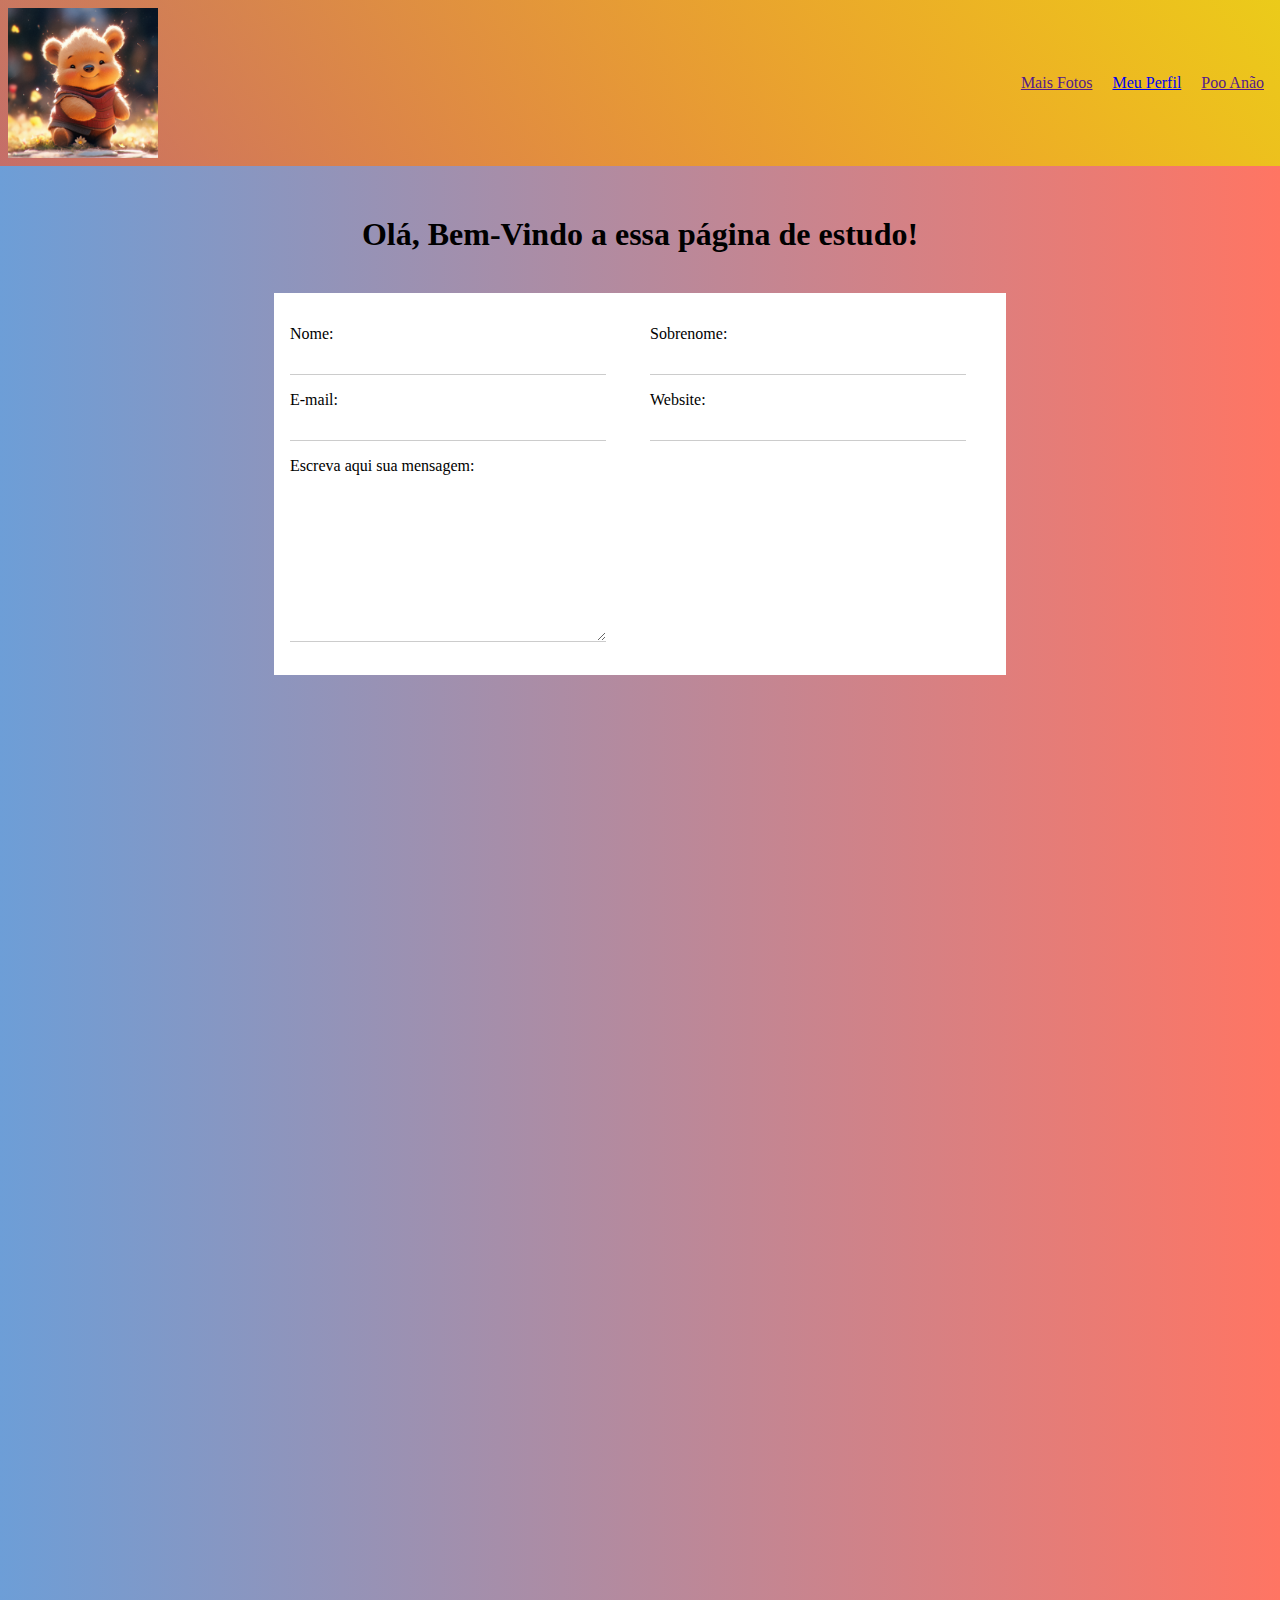
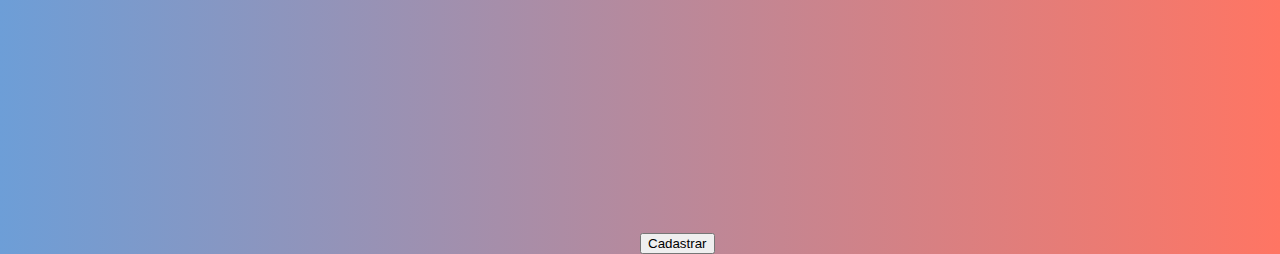
<file: formulario/index.html>
<!DOCTYPE html>
<html lang="pt-br">
<head>
    <link rel="shortcut icon" href="images/favicon-16x16.png" type="image/x-icon">
    <link rel="stylesheet" href="style.css">
    <meta charset="UTF-8">
    <meta name="viewport" content="width=device-width, initial-scale=1.0">
    <title>Formulario</title>
</head>
<body>
    <header class="cabecalho">
        <img class="foto" src="images/android-chrome-192x192.png" alt="Foto Poo">
        <nav class="menu">
            <ul>
                <li><a href="">Mais Fotos</a></li>
                <li><a href="meuperfil.html" rel="next">Meu Perfil</a></li>
                <li><a href="">Poo Anão</a></li>
            </ul>
        </nav>
    </header>

    <h1 class="titulo">Olá, Bem-Vindo a essa página de estudo!</h1>

    <div class="wrapper">
        <form>
            <div class="row">
                <div class="form-group">
                    <label for="name">Nome:</label>
                    <input type="text" id="name"><!--ID com o mesmo conteúdo do for do label-->
                </div>
                <div class="form-group">
                    <label for="sobrenome">Sobrenome:</label>
                    <input type="text" id="sobrenome">
                </div>
            </div>
            
            
            <div class="row">
                <div class="form-group">
                    <label for="email">E-mail:</label>
                    <input type="email" id="email"><!--ID com o mesmo conteúdo do for do label-->
                </div>
                <div class="form-group">
                    <label for="website">Website:</label>
                    <input type="text" id="website">
                </div>
            </div>
            <div class="form-textarea">
                <label for="mensagem">Escreva aqui sua mensagem:</label>
                <textarea id="mensagem" cols="30" rows="10"></textarea>
            </div>
        </form>
    </div>
    <div class="botao"><button >Cadastrar</button></div>
    
</body>
</html>
</file>
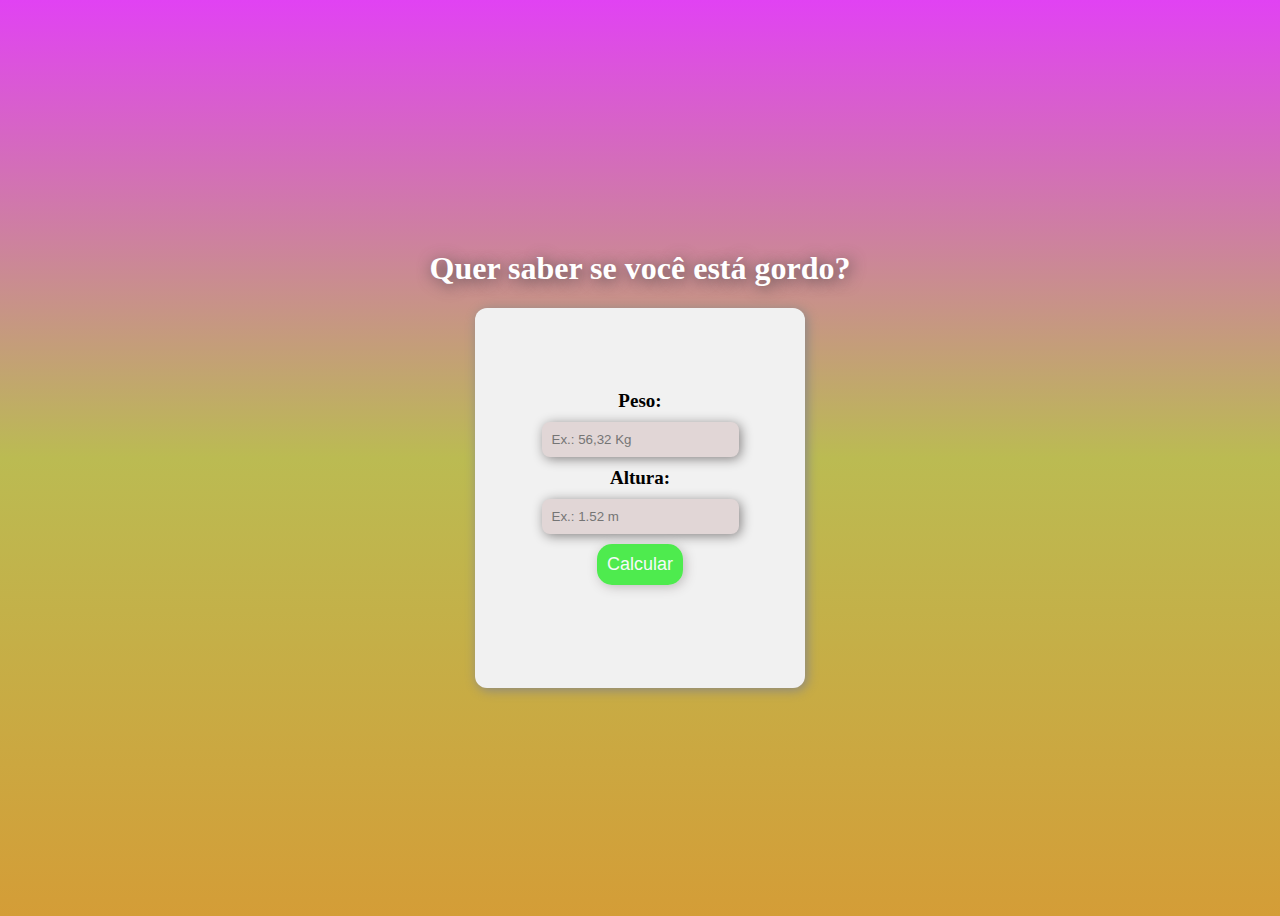
<file: imc/index.html>
<!DOCTYPE html>
<html lang="pt-BR">
<head>
    <link rel="stylesheet" href="css/style.css">
    <meta charset="UTF-8">
    <meta http-equiv="X-UA-Compatible" content="IE=edge">
    <meta name="viewport" content="width=device-width, initial-scale=1.0">
    <title>Qual o seu IMC?</title>
</head>
<body>
    <h1>Quer saber se você está gordo?</h1>

    <div class="caixa">
        <p>Peso:</p>
        <input type="number" id="peso" placeholder="Ex.: 56,32 Kg">
        <p>Altura:</p>
        <input type="text" id="altura" placeholder="Ex.: 1.52 m">
        
        <button id="calcular"> Calcular</button>
        
        <p id="resultado"> </p>
        <p id="mensagem"> </p>

    </div>
    <script src="js/script.js"></script>
</body>
</html>
</file>
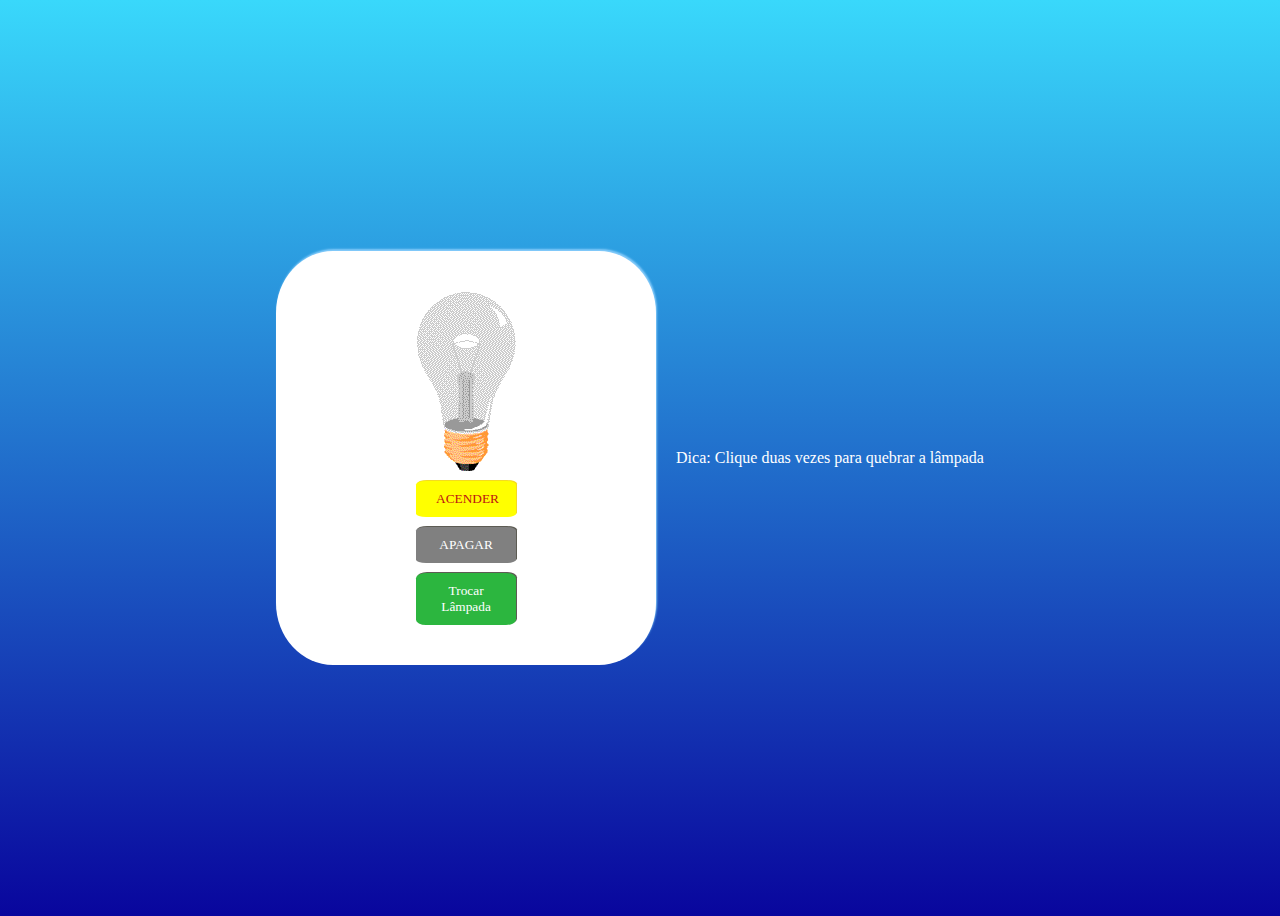
<file: lampada2/index.html>
<!DOCTYPE html>
<html lang="pt-br">
<head>
    <link rel="stylesheet" href="css/style.css">
    <meta charset="UTF-8">
    <meta http-equiv="X-UA-Compatible" content="IE=edge">
    <meta name="viewport" content="width=device-width, initial-scale=1.0">
    <title>Lampada</title>
</head>
<body>
    
    <div class="caixa">
        <!--É recomendavel usar "ID" para definir um objeto-->
        <img id="lampada" src="images/apagada.gif" alt="Lampada apagada">
        <button id="on">ACENDER</button>
        <button id="off">APAGAR</button>
        <button id="consertar">Trocar Lâmpada</button>
    </div>
    <p class="sete">Dica: Clique duas vezes para quebrar a lâmpada</p>
   
    <!--Sempre no final do código -->
    <script src="js/coelba.js"> </script>
</body>
</html>
</file>
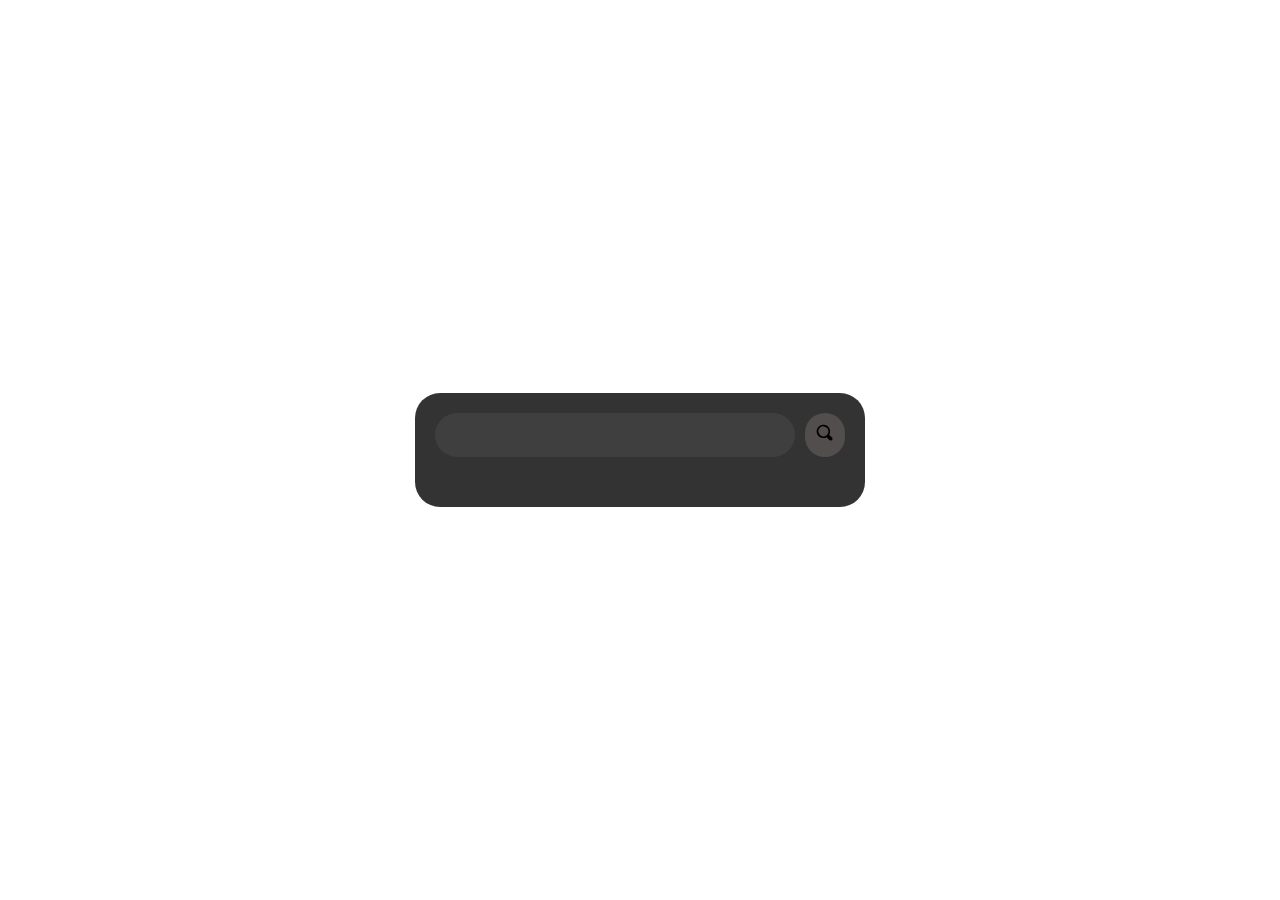
<file: tempo/index.html>
<!DOCTYPE html>
<html lang="pt-br">
<head>
    <meta charset="UTF-8">
    <meta http-equiv="X-UA-Compatible" content="IE=edge">
    <meta name="viewport" content="width=device-width, initial-scale=1.0">
    <link rel="stylesheet" href="css/estilos.css">
    <title>Document</title>
</head>
<body>
   
    <div class="caixa-maior">

        <input type="text" class="input-cidade">
        <button class="botao-busca">
            <img src="images/find.svg" class="img-busca">
        </button>

        <div class="caixa-media">
            <h2 class="cidade"></h2>
            <p class="temp"></p>

            <div class="caixa-menor">
                <p class="texto-previsao"></p>
            </div>

        </div>

    </div>
    <script src="js/tempo.js"></script>
</body>
</html>
</file>
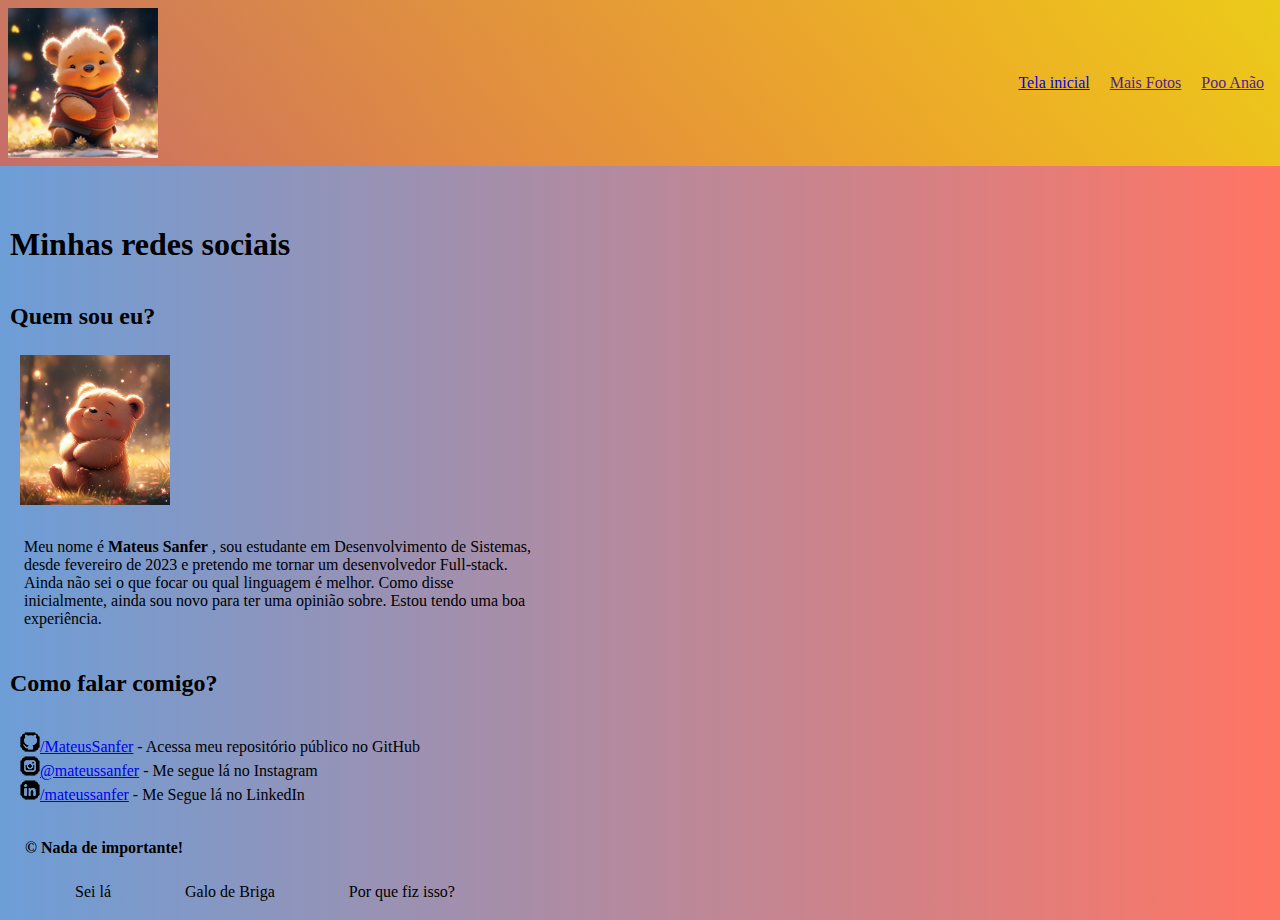
<file: formulario/meuperfil.html>
<!DOCTYPE html>
<html lang="pt-br">
<head>
    <link rel="stylesheet" href="style.css">
    <link rel="shortcut icon" href="images/favicon-16x16.png" type="image/x-icon">
    <meta charset="UTF-8">
    <meta name="viewport" content="width=device-width, initial-scale=1.0">
    <title>Social</title>
</head>
<body>
    <header class="cabecalho">
        <img class="foto" src="images/android-chrome-192x192.png" alt="Foto Poo">
        <nav class="menu">
            <ul>
                <li><a href="index.html" rel="prev" >Tela inicial</a></li>
                <li><a href="">Mais Fotos</a></li>
                <li><a href="">Poo Anão</a></li>
            </ul>
        </nav>
    </header>
    </div>

    <h1 class="titulos">Minhas redes sociais</h1>

    <h2 class="titulos">Quem sou eu?</h2>
    <img class="fotoP" src="images/perfil-chibi.png" alt="minha foto">
    <p class="paragrafo">Meu nome é <strong>Mateus Sanfer</strong> , sou estudante em Desenvolvimento de Sistemas, desde fevereiro de 2023 e pretendo me tornar um desenvolvedor Full-stack. Ainda não sei o que focar ou qual linguagem é melhor. Como disse inicialmente, ainda sou novo para ter uma opinião sobre. Estou tendo uma boa experiência. </p>
    <h2 class="titulos">Como falar comigo?</h2>
    <ul class="redes-sociais">
        <li><img src="images/icone-github.png" alt="Icone do GitHub"><a href="https://github.com/MateusSanfer">/MateusSanfer</a> - Acessa meu repositório público no GitHub</li>
        <li><img src="images/icone-instagram.png" alt="Icone Instagram"><a href="https://instagram.com/mateussanfer?utm_source=qr&igshid=MzNlNGNkZWQ4Mg%3D%3D">@mateussanfer</a> - Me segue lá no Instagram</li>
        <li><img src="images/icone-linkedin.png" alt="icone LinkedIn"><a href="https://www.linkedin.com/in/mateus-sanfer">/mateussanfer</a> - Me Segue lá no LinkedIn</li>
    </ul>

    <h4> &copy; Nada de importante!</h4>

    <nav class="menu2">
        <ul>
            <li>Sei lá</li>
            <li>Galo de Briga</li>
            <li>Por que fiz isso?</li>
        </ul>
    </nav>
</body>
</html>
</file>
<file: formulario/style.css>
html, body{
    width: 100%;
    max-width: 100vw;
    height: 100%;
    padding: 0;
    margin: 0;
}

.cabecalho{
    background: linear-gradient(50deg, rgba(252, 80, 36, 0.616), rgb(235, 203, 26));
    padding: 8px;
    display: flex;
    justify-content: space-between;
    align-items: center;
    margin-bottom: 50px;
}

.titulos{
    padding: 10px;
    margin-bottom: 15px;
}

.titulo{
    text-align: center;
}

h4{
    margin: 15px;
    padding: 10px;
    display: flex;
    text-align: center;
}

.fotoP{
    padding: 0px 10px 5px 20px;
}

.redes-sociais{
    cursor: pointer;
    display: block;
    list-style: none;
    margin: 10px;
    padding: 10px;
}

.paragrafo{
    margin: 12px ;
    padding: 12px ;
    width: 40%;
}

.foto{
    width: 150px;
    
}

.menu2 li{
    display: inline;
    margin: 0 15px;
    padding: 20px;
    width: 50%;
    
    align-items: center;
}
.menu li{
    display: inline;
    margin: 0 8px;
}
body{
    background: rgb(109, 173, 215);
    background: linear-gradient(90deg, rgb(109, 158, 215) 0%, rgb(255, 117, 99) 100%);
}

.wrapper{
    height: 100%;
    display: flex;
    justify-content: center;
    align-items: flex-start;
    margin-top: 40px;
}

.botao{
    display: flex;
    align-items: flex-end;
    margin: 50%;

}

form{
    background: #fff;
    width: 700px;
    height: 350px;
    padding: 16px;
}

input, textarea{
    width: 100%;
    min-width: 300px;
    outline: none;
    border: none;
    border-bottom: 1px solid #ccc;
    padding: 8px;

}

.form-group, .form-textarea{
    display: block;
    max-width: 300px;
}

.row{
    display: flex;
    margin-top: 16px;
}

.form-group{
margin-right: 60px

}

.form-textarea{
    margin-top: 16px;
    
}

@media(max-width: 500px){
    .cabecalho{
        flex-direction: column;
    }
    .form-group{
        min-width: 100%;
    }
    .row{
        display: flex;
        flex-direction: column;
        width: 100%;
    }
    form{
        height: 450px;
    }
}
</file>
<file: imc/css/style.css>
body{
    background: linear-gradient(rgb(225, 66, 243), rgb(187, 187, 82), rgb(212, 157, 55));
    height: 100vh;
    display: flex;
    justify-content: center;
    align-items: center;
    flex-direction: column;
}

.caixa{
    background: rgb(241, 241, 241);
    width: 300px;
    height: 350px;
    padding: 15px;
    border-radius: 12px;
    display: flex;
    justify-content: center;
    align-items: center;
    flex-direction: column;
    gap: 10px;
    box-shadow: 2px 2px 12px rgb(135, 134, 134);
}

.caixa p{
    font-size: 19px;
    margin: 0;
    font-weight: bold;
}

.caixa input{
    padding: 10px;
    border-radius: 8px;
    border: none;
    outline: none;
    background: rgb(225, 214, 214);
    box-shadow: 2px 2px 12px rgb(134, 131, 131);
}

.caixa button{
    background: rgba(44, 233, 44, 0.83);
    color: rgb(245, 250, 250);
    padding: 10px;
    border: none;
    font-size: 18px;
    outline: none;
    border-radius: 15px;
    cursor: pointer;
    box-shadow: 2px 2px 12px rgb(190, 187, 187);
}

h1{
    color: white;
    text-shadow: 2px 2px 15px rgb(73, 69, 69);
}

#mensagem{
    text-align: center;
    font-weight: normal;
    
}
</file>
<file: lampada2/css/style.css>
body{
    background: linear-gradient(rgb(57, 216, 251), rgb(9, 6, 157));
    height: 100vh;
    display: flex;
    justify-content: center;
    align-items: center;
}
.caixa{
    width: 300px;
    height: auto;
    display: flex;
    background: white;
    border-radius: 15%;
    padding: 40px;
    flex-direction: column;
    justify-content: center;
    align-items: center;
    gap: 10px;
    box-shadow: 2px black;
    box-shadow: 1px -2px 2px rgb(133, 203, 250);
}
.caixa #on{
    font-family: Geneva;
    background: yellow;
    width: 100px;
    padding: 10px 20px;
    border-radius: 10%;
    border: none;
    color: rgb(189, 18, 18);
    box-shadow: 1px -1px rgb(244, 219, 33);
    
}

.caixa #off{
    font-family: Geneva;
    background: gray;
    width: 100px;
    padding: 10px 20px;
    border-radius: 10%;
    border: none;
    color: white;
    box-shadow: 1px -1px rgb(93, 92, 84);
}

.caixa #consertar{
    font-family: Geneva;
    background: rgb(44, 182, 63);
    width: 100px;
    padding: 10px 20px;
    border-radius: 10%;
    border: none;
    color: white;
    box-shadow: 1px -1px rgb(93, 92, 84);
}

.sete{
    padding: 20px;
    color: white;
}
</file>
<file: tempo/css/estilos.css>
@import url("https://fonts.googleapis.com/css2?family=Open+Sans:ital,wght@0,300;0,400;0,500;0,600;0,700;0,800;1,300;1,400;1,500;1,600;1,700;1,800&display=swap");

* {
  margin: 0;
  padding: 0;
  box-sizing: border-box;
  font-family: "Open Sans";
}
body {
  height: 100vh;
  width: 100vw;
  display: flex;
  align-items: center;
  justify-content: center;
  background: url("https://source.unsplash.com/1920x1080/?landscape");
  background-size: cover;
}

.caixa-maior {
  background: rgba(0, 0, 0, 0.801);
  /* opacity: 0.8; */
  border-radius: 25px;
  padding: 20px;
  /* responsivo */
  width: 95%; /*Largura tela menores*/
  max-width: 450px; /*Largura tela maiores*/
}

.caixa-media {
  margin-top: 30px;
}

.caixa-maior input {
  border: none;
  outline: none;
  padding: 10px;
  border-radius: 25px;
  font-size: 18px;
  background: #7c7c7c2b;
  color: white;
  width: calc(100% - 50px);
}

.botao-busca {
  border: none;
  outline: none;
  padding: 10px;
  border-radius: 50px;
  background: #ebd6d62b;
  cursor: pointer;
  float: right;
}

.img-busca {
  width: 20px;
}

.cidade {
  color: white;
  font-size: 24px;
  font-weight: 300;
}

.temp {
  font-size: 20px;
  color: white;
  margin-top: 20px;
}

.caixa-menor {
    display: flex;
    align-items: center;
    margin-top: 20px;
    color: white;
    gap: 20px;
}

.umidade{
    color:white;
    margin-top: 20px;
}

.texto-previsao{
    text-transform: capitalize;
}
</file>
